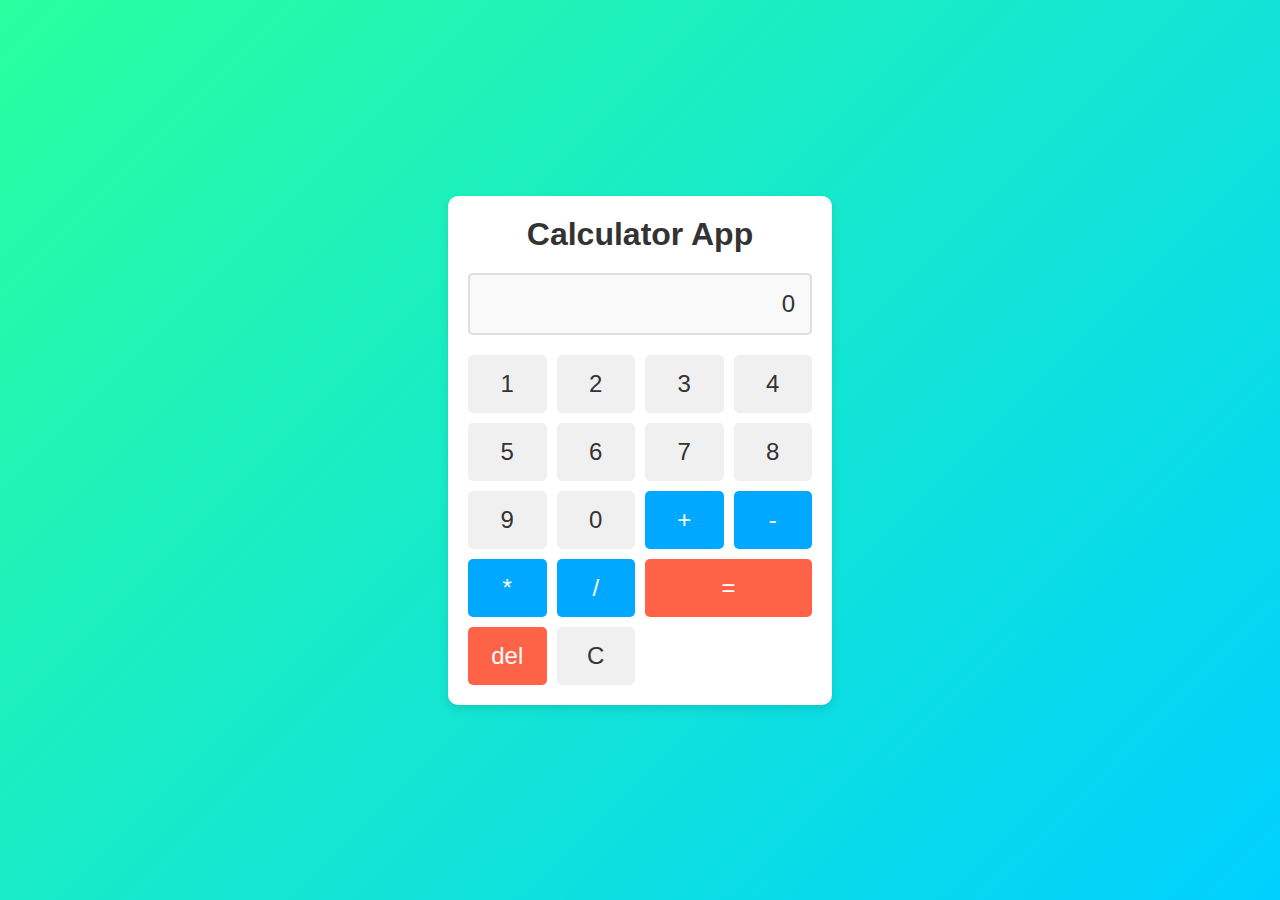
<file: Calculator/index.html>
<!DOCTYPE html>
<html lang="en">

<head>
    <meta charset="UTF-8">
    <meta name="viewport" content="width=device-width, initial-scale=1.0">
    <title>Calculator App</title>
    <link rel="stylesheet" href="style.css">
</head>

<body>
    
    <div class="container">
        <h1>Calculator App</h1>
        <div class="input-box">
            <input type="text" name="input" id="input" value="0">
        </div>
        <div class="buttons">
            <button onclick="appendNumber(1)">1</button>
            <button onclick="appendNumber(2)">2</button>
            <button onclick="appendNumber(3)">3</button>
            <button onclick="appendNumber(4)">4</button>
            <button onclick="appendNumber(5)">5</button>
            <button onclick="appendNumber(6)">6</button>
            <button onclick="appendNumber(7)">7</button>
            <button onclick="appendNumber(8)">8</button>
            <button onclick="appendNumber(9)">9</button>
            <button onclick="appendNumber(0)">0</button>
            <button onclick="appendOperator('+')" class="change">+</button>
            <button onclick="appendOperator('-')" class="change">-</button>
            <button onclick="appendOperator('*')" class="change">*</button>
            <button onclick="appendOperator('/')" class="change">/</button>
            <button class="calculate">=</button>
            <button class="delete">del</button>
            <button onclick="reset()">C</button>
        </div>

    </div>

    <script>
        const inputValue = document.querySelector('#input')
        function appendNumber(number) {
            if (inputValue.value === '0') {
                inputValue.value = number
            } else {
                inputValue.value += number
            }
        }
        function reset() {
            inputValue.value = '0'
        }
        function appendOperator(operator) {
            inputValue.value += operator
        }
        const cal = document.querySelector('.calculate');

        cal.addEventListener('click' , ()=>{
            let ans = eval(inputValue.value)
            inputValue.value = ans;
        })

        document.querySelector('.delete').addEventListener('click' ,()=>{
            let val = inputValue.value
            let s = val.substr(0 , val.length - 1);
            inputValue.value = s
        })
        
    </script>
</body>

</html>
</file>
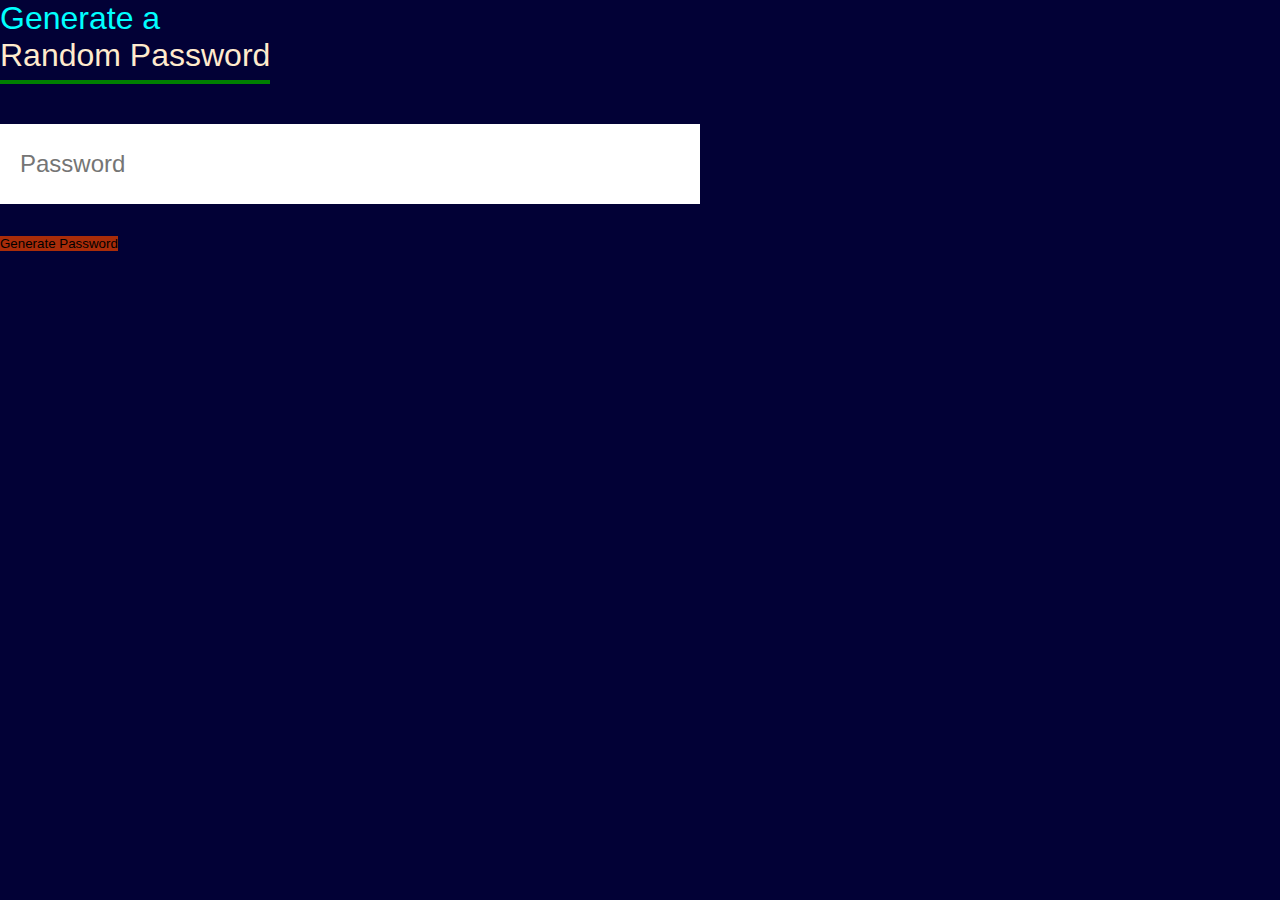
<file: PasswordGenerator/index.html>
<!DOCTYPE html>
<html lang="en">
<head>
    <meta charset="UTF-8">
    <meta name="viewport" content="width=device-width, initial-scale=1.0">
    <title>Random Password Generator</title>
    <link rel="stylesheet" href="style.css">
</head>
<body>
    <div class="container">
        <h1>Generate a <br><span>Random Password</span></h1>
        <div class="display">
            <input type="text" id="password" placeholder="Password">
        </div>
        <button>Generate Password</button>
    </div>
    
</body>

<script>
        const button = document.querySelector('button');

        button.addEventListener('click' , ()=>{
            console.log("I got clicked");
            let password = '';
            const Ucharacter = "ABCDEFGHIJKLMNOPQRSTUVWXYZ";
            const Lcharacter = "abcdefghijklmnopqrstuvwxyz";
            const number = "0123456789";
            const symbol = "!@#$%^&*()_+|?{}[]";
            const allChars = Ucharacter + Lcharacter + number + symbol;
            
            while(password.length < 12) {
                password += allChars[Math.floor(Math.random()*allChars.length)]
            }
            const generatedPassword = document.querySelector('input');
            console.log(generatedPassword);
            
            generatedPassword.value = password; 

        })
    </script>
</html>
</file>
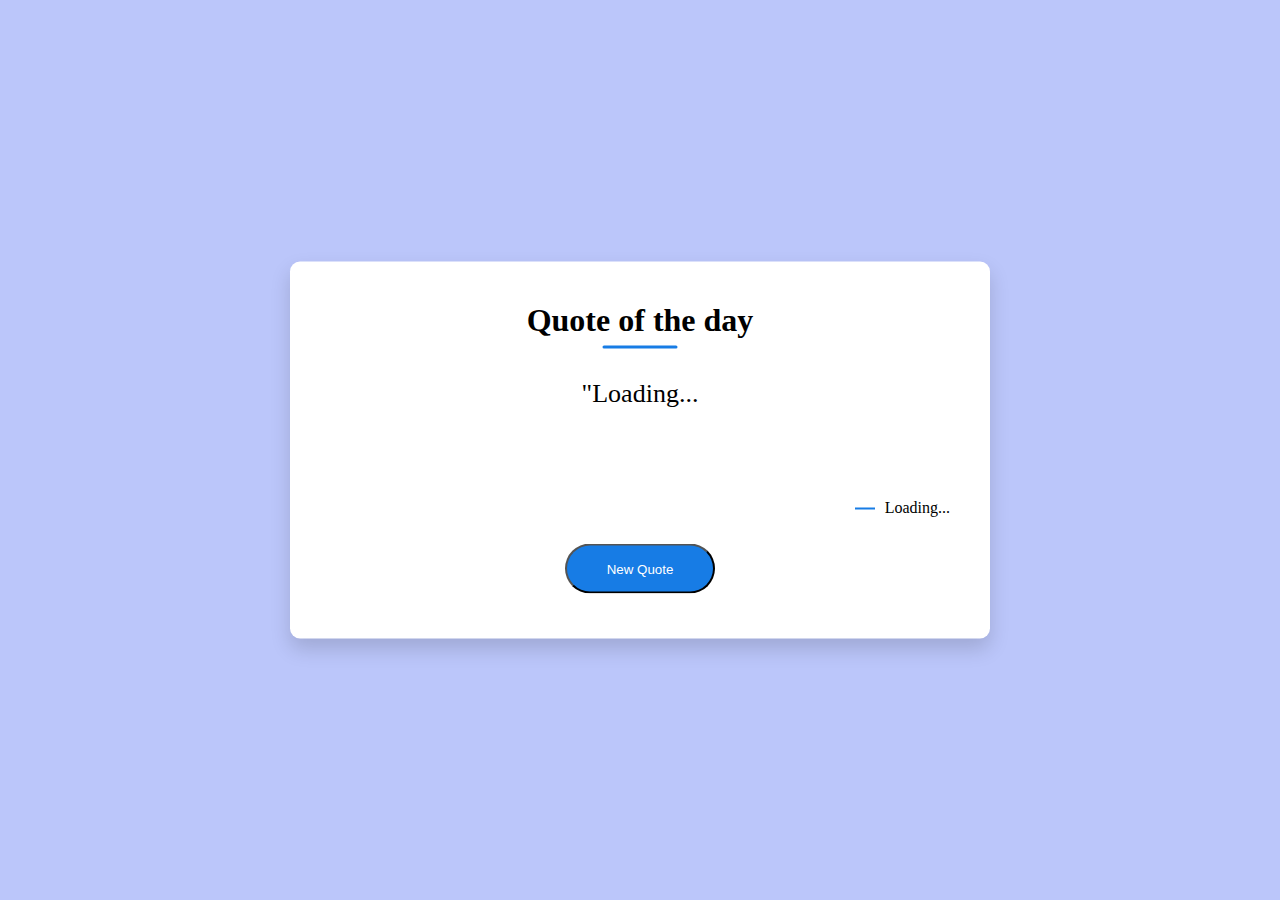
<file: Random Quotes/index.html>
<!DOCTYPE html>
<html lang="en">
<head>
    <meta charset="UTF-8">
    <meta name="viewport" content="width=device-width, initial-scale=1.0">
    <title>Random Quotes</title>
    <link rel="stylesheet" href="styles.css">
</head>
<body>
    <div class="quote-box">
        <h2>Quote of the day</h2>
        <blockquote>Loading...</blockquote>
        <span>Loading...</span>
        <div>
            <button>New Quote</button>
        </div>
    </div>
    <script>
        const quote = document.querySelector('blockquote')
        const span = document.querySelector('span')
        const url = "http://api.quotable.io/random";
                
        async function random() {
            let response = await fetch(url);
            let data = await response.json();
            quote.innerHTML = data.content + '"'
            span.innerHTML = data.author
        }
        random();
        document.querySelector('button').addEventListener('click',()=>{
            random();
        })
    </script>
</body>
</html>
</file>
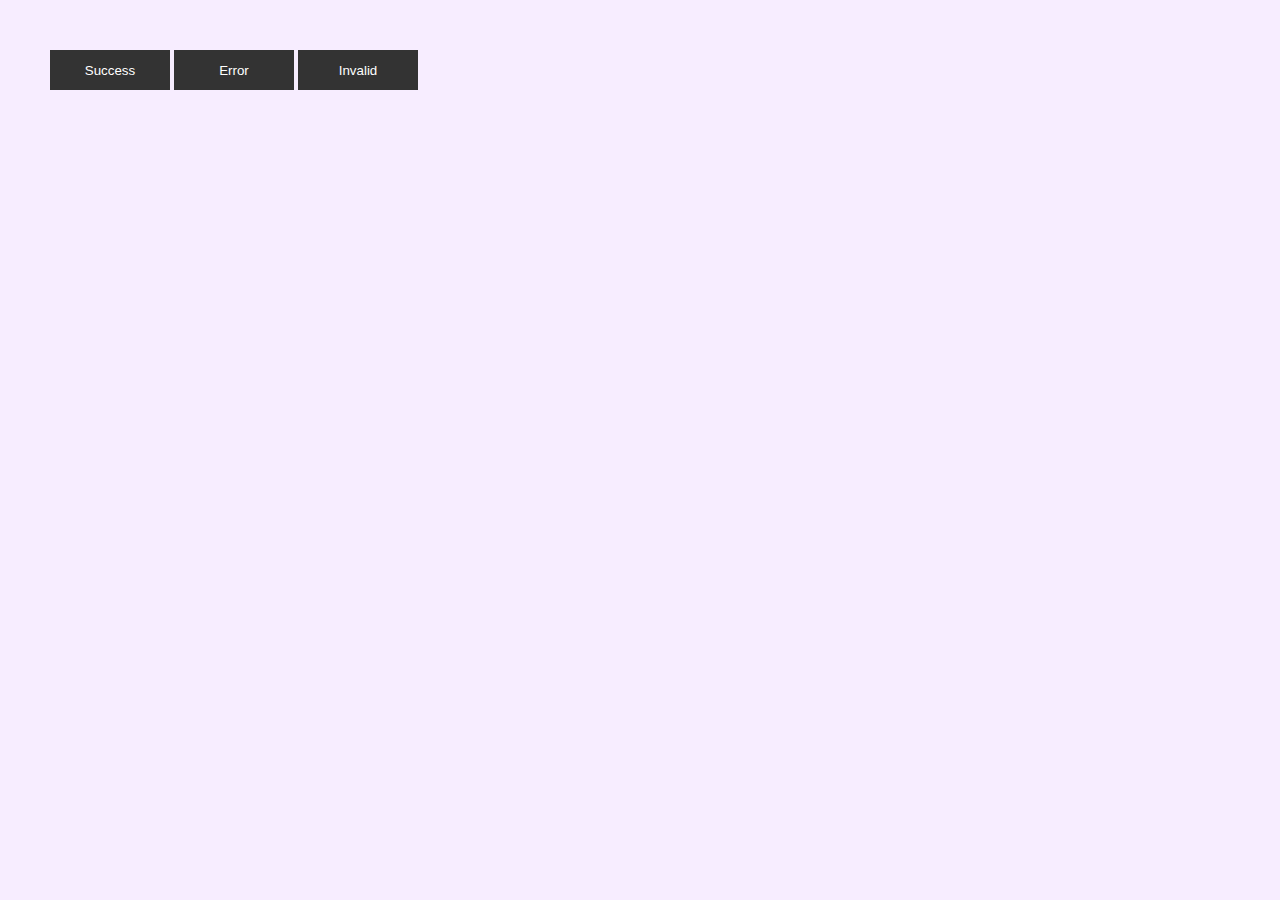
<file: Toast Notification/index.html>
<!DOCTYPE html>
<html lang="en">
<head>
    <meta charset="UTF-8">
    <meta name="viewport" content="width=device-width, initial-scale=1.0">
    <title>Document</title>
    <link rel="stylesheet" href="style.css">
    <link rel="stylesheet" href="https://cdnjs.cloudflare.com/ajax/libs/font-awesome/6.6.0/css/all.min.css" integrity="sha512-Kc323vGBEqzTmouAECnVceyQqyqdsSiqLQISBL29aUW4U/M7pSPA/gEUZQqv1cwx4OnYxTxve5UMg5GT6L4JJg==" crossorigin="anonymous" referrerpolicy="no-referrer" />
</head>
<body>
    <div class="buttons">
        <button onclick="showToast(successMsg)">Success</button>
        <button onclick="showToast(errorMsg)">Error</button>
        <button onclick="showToast(invalidMsg)">Invalid</button>
    </div>
    <div id="toastBox"></div>
    <script>
        let toastBox = document.querySelector('#toastBox')
        let successMsg = '<i class="fa-sharp fa-solid fa-circle-check"></i> successfully submitted'
        let errorMsg = '<i class="fa-solid fa-circle-xmark"></i> Please fix the error'
        let invalidMsg = '<i class="fa-solid fa-circle-exclamation"></i> Invalid input , check again'

        function showToast(msg) {
            let toast = document.createElement('div');
            toast.classList.add('toast');
            toast.innerHTML = msg
            toastBox.appendChild(toast)
            if(msg.includes('error')) {
                toast.classList.add('error')
            } else if(msg.includes('Invalid')) {
                toast.classList.add('invalid')
            }
            setTimeout(()=>{
                toast.remove()
            },6000)
        }
    </script>
</body>
</html>
</file>
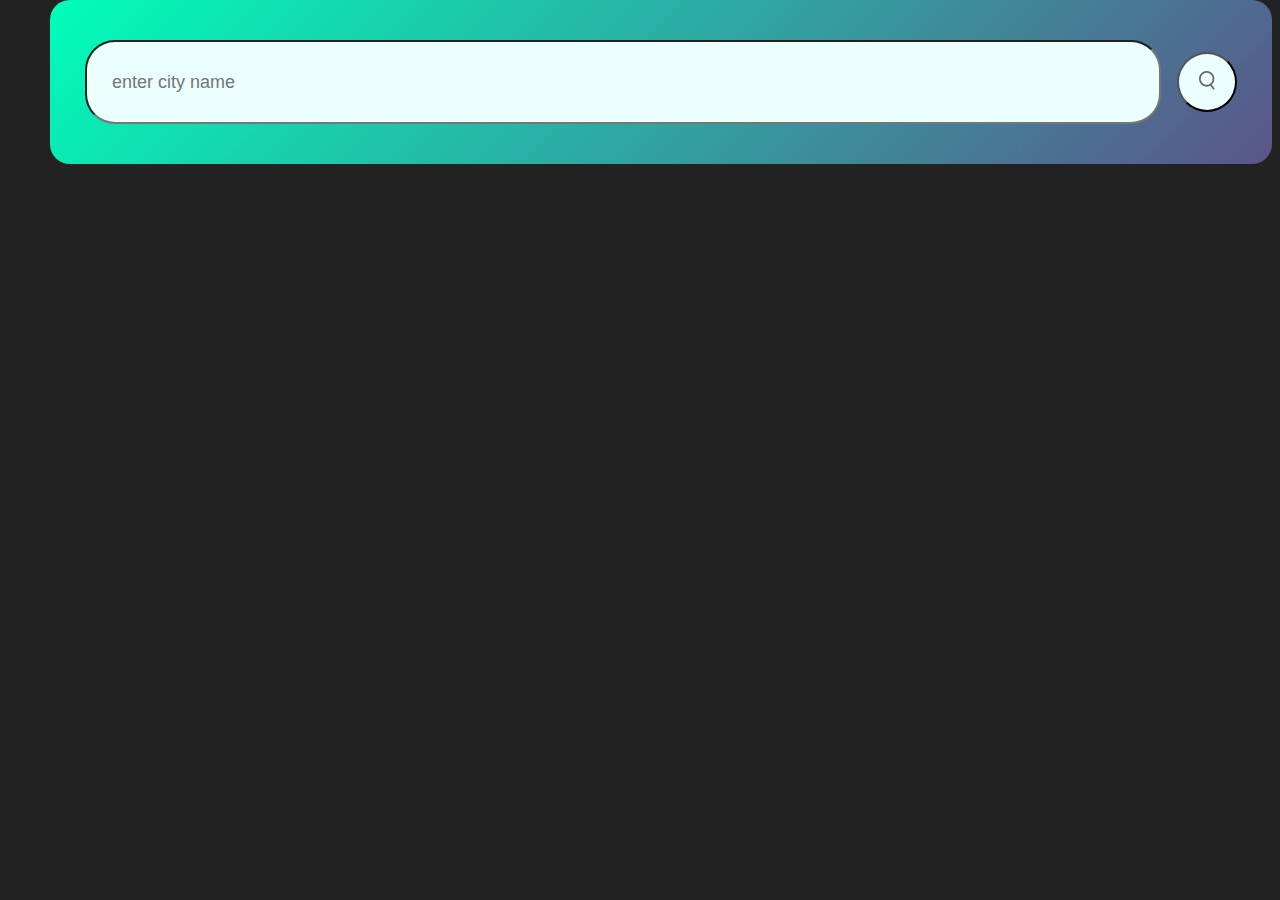
<file: Weather app/index.html>
<!DOCTYPE html>
<html lang="en">
<head>
    <meta charset="UTF-8">
    <meta name="viewport" content="width=device-width, initial-scale=1.0">
    <title>Weather App</title>
    <link rel="stylesheet" href="style.css">
</head>
<body>
    <div class="card">
        <div class="search">
            <input type="text" placeholder="enter city name",spellcheck="false">
            <button><img src="images/search.png"></button>
        </div>
        <div class="error">
            <p>Invalid city name</p>
        </div>
        <div class="weather">
            <img src="images/rain.png" class="weather-icon">
            <h1 class="temp">22°C</h1>
            <h2 class="city">New York</h2>
            <div class="details">
                <div class="col">
                    <img src="images/humidity.png">
                    <div>
                        <p class="humidity">50%</p>
                        <p>Humidity</p>
                    </div>
                </div>
                <div class="col">
                    <img src="images/wind.png">
                    <div>
                        <p class="wind">15 km/hr</p>
                        <p>Wind Speed</p>
                    </div>
                </div>
            </div>
        </div>
    </div>

<script>

    const key = 'cc9b4b770e94ce4c4ef78b6e97ca1163';
    const url = 'https://api.openweathermap.org/data/2.5/weather?units=metric&q='
    let searchBox = document.querySelector('.search input');
    let searchBtn = document.querySelector('.search button');
    
    searchBtn.addEventListener('click' , ()=>{
        checkWeather(searchBox.value);
    })
    async function checkWeather(city) {
        const response = await fetch(url + city + `&appid=${key}`)

        if(response.status === 404) {
            document.querySelector('.error').style.display = 'block'
            document.querySelector('.weather').style.display = 'none'
        } else {

        const data = await response.json();
        document.querySelector('.city').innerHTML = data.name;
        document.querySelector('.temp').innerHTML = Math.round(data.main.temp) + '°C';
        document.querySelector('.humidity').innerHTML = data.main.humidity + '%';
        document.querySelector('.wind').innerHTML = data.wind.speed + 'km/hr';

        let status = data.weather[0].main;
        const weatherIcon = document.querySelector('.weather-icon');
        if(status === 'Clouds') {
            weatherIcon.src = "images/clouds.png";
        } else if(status === 'Clear'){
            weatherIcon.src = "images/clear.png";
        } else if(status === 'drizzle'){
            weatherIcon.src = "images/drizzle.png";
        } else if(status === 'humidity'){
            weatherIcon.src = "images/humidity.png";
        } else if(status === 'mist'){
            weatherIcon.src = "images/mist.png";
        } else if(status === 'rain'){
            weatherIcon.src = "images/rain.png";
        } else if(status === 'snow'){
            weatherIcon.src = "images/snow.png";
        } else if(status === 'wind'){
            weatherIcon.src = "images/wind.png";
        }
        document.querySelector('.weather').style.display = 'block'
        document.querySelector('.error').style.display = 'none'
    }
}
</script>
</body>
</html>
</file>
<file: Calculator/style.css>
* {
    margin: 0;
    padding: 0;
    box-sizing: border-box;
    font-family: Arial, sans-serif;
}

body {
    display: flex;
    justify-content: center;
    align-items: center;
    height: 100vh;
    background: linear-gradient(135deg, rgba(0, 255, 140, 0.841), rgb(0, 208, 255));
}

.container {
    background: white;
    padding: 20px;
    border-radius: 10px;
    box-shadow: 0px 4px 10px rgba(0, 0, 0, 0.1);
    text-align: center;
}

h1 {
    margin-bottom: 20px;
    color: #333;
}

.input-box input {
    width: 100%;
    padding: 15px;
    font-size: 1.5em;
    text-align: right;
    border: 2px solid #ddd;
    border-radius: 5px;
    margin-bottom: 20px;
    color: #333;
    background-color: #f9f9f9;
}

.buttons {
    display: grid;
    grid-template-columns: repeat(4, 1fr);
    gap: 10px;
}

button {
    padding: 15px;
    font-size: 1.5em;
    border: none;
    border-radius: 5px;
    cursor: pointer;
    transition: background 0.2s;
    background-color: #f0f0f0;
    color: #333;
}

button:hover {
    background-color: #e0e0e0;
}

.change {
    background-color: #00a8ff;
    color: white;
}

.change:hover {
    background-color: #007bbf;
}

.calculate {
    grid-column: span 2;
    background-color: #ff6347;
    color: white;
}

.calculate:hover {
    background-color: #e5533d;
}

.delete {
    background-color: #ff6347;
    color: white;
}

.delete:hover {
    background-color: #e5533d;
}
</file>
<file: PasswordGenerator/style.css>
*{
    margin: 0;
    padding: 0;
    font-family: 'Poppins' , sans-serif;
    box-sizing: border-box;
}

body {
    background: #020136;
    color: aqua;
}

.container {
    margin: 12;
    width: 90;
    max-width: 700px;
}
.display{
    width: 100%;
    margin-top: 50px;
    margin-bottom: 30px;
    background: #fff;
    color: #333;
    display: flex;
    align-items: center;
    justify-content: space-between;
    padding: 26px 20px;
    background-repeat: 5px;
}

.container h1 {
    font-weight: 500;
    font-style: 45px;
}
.container h1 span {
    color: blanchedalmond;
    border-bottom: 4px solid green;
    padding-bottom: 7px;
}

.display input {
    border: 0;
    outline : 0;
    font-size: 24px;
}

.container button {
    border: 0;
    outline: 0;
    background: #a92c09;
}
</file>
<file: Random Quotes/styles.css>
* {
    margin: 0;
    padding: 0;
    box-sizing: border-box;
}

body {
    background: #bbc6fa;
}

.quote-box {
    background: #fff;
    width: 700px;
    position: absolute;
    top: 50%;
    left: 50%;
    transform: translate(-50%, -50%);
    padding: 40px;
    border-radius: 10px;
    text-align: center;
    box-shadow: 0 10px 20px 0px rgba(0, 0, 0, 0.15);
}

.quote-box h2 {
    font-size: 32px;
    margin-bottom: 40px;
    position: relative;
}

.quote-box h2::after {
    content: '';
    width: 75px;
    height: 3px;
    border-radius: 3px;
    background: rgb(23, 124, 229);
    position: absolute;
    bottom: -10px;
    left: 50%;
    transform: translate(-50%);
}

.quote-box blockquote {
    font-size: 26px;
    min-height: 110px;
}

.quote-box blockquote::before,
.quote-box blockquote ::after {
    content: '"'
}

.quote-box span {
    display: block;
    margin-top: 10px;
    float: right;
    position: relative;
}

.quote-box span::before {
    content: '';
    width: 20px;
    height: 2px;
    background: rgb(23, 124, 229);
    position: absolute;
    top: 50%;
    left: -30px;
}

.quote-box div {
    width: 100%;
    margin-top: 50px;
    display: flex;
    justify-content: center;
}

.quote-box button {
    background: rgb(23, 124, 229);
    color: #fff;
    border-radius: 25px;
    width: 150px;
    height: 50px;
    display: flex;
    align-items: center;
    justify-content: center;
    margin: 5px;
    cursor: pointer;
}
</file>
<file: Toast Notification/style.css>
*{
    margin: 0;
    padding: 0;
    box-sizing: border-box;
}
body{
    background: #f7edff;
}
.buttons{
    margin: 50px;
}
.buttons button{
    background: #333;
    color: #fff;
    border: 0;
    outline: 0;
    width: 120px;
    height: 40px;
    cursor: pointer;
}
#toastBox{
    position: absolute;
    bottom: 30px;
    right: 30px;
    display: flex;
    align-items: flex-end;
    flex-direction: column;
    overflow: hidden;
    padding: 20px;
}
.toast {
    width: 400px;
    height: 80px;
    background: #fff;
    font-weight: 500;
    margin: 15px 0;
    box-shadow: 0 0 20px rgba(0 , 0 , 0 , 0.3);
    display: flex;
    align-items: center;
    position: relative;
    animation: moveleft 0.6s reverse ;
}
@keyframes moveleft {
    100%{
        transform : translate(100%);
    }
}
.toast i{
    margin: 0 20px;
    font-size: 35px;
    color: green;
}
.toast.error i{
    color: red;
}
.toast.invalid i{
    color: orange;
}
.toast::after{
    content:'';
    position: absolute;
    left: 0;
    bottom: 0;
    width: 100%;
    height: 5px;
    background: green;
    animation:anim 5s linear forwards
}
@keyframes anim {
    100%{
        width: 0;
    }
}
.toast.error::after{
    background: red;
}
.toastinvalid::after{
    background: orange;
}
</file>
<file: Weather app/style.css>
*{
    margin: 0;
    padding: 0;
    font-family: 'Poppins',sans-serif;
}

body {
    background: #222;
}

.card {
    width: 90%;
    min-width: 470px;
    background: linear-gradient(135deg , #00feba,#5b548a);
    color: #fff;
    margin: 100px,auto 50px;
    border-radius: 20px;
    padding: 40px 35px;
    text-align: center;
    margin-left: 50px;
}

.search {
    width: 100%;
    display: flex;
    align-items: center;
    justify-content: space-between;
}
.search input {
    bottom: 0;
    outline: 0;
    background: #ebfffc;
    color: #555;
    padding: 10px 25px;
    height: 60px;
    border-radius: 30px;
    flex: 1;
    margin-right: 16px;
    font-size: 18px;
}

.search button {
    bottom: 0;
    outline: 0;
    background: #ebfffc;
    border-radius: 50%;
    width: 60px;
    height: 60px;
    cursor: pointer;
}
.search button img {
    width: 16px;
}
.weather-icon {
    width: 170px;
    margin-top: 30px;
}
.weather h1{
    font-size: 80px;
    font-weight: 500px;
}
.weather h2{
    font-size: 45px;
    font-weight: 400px;
    margin-top: -10px;
}
.details{
    display: flex;
    align-items: center;
    justify-content: space-between;
    padding: 0 20px;
    margin-top: 50px;
}
.col{
    display: flex;
    align-items: center;
    text-align: left;
}
.col img{
    width: 40px;
    margin-right: 10px;
}
.humidity , .wind {
    font-size: 28px;
    margin-top: -6px;
}
.weather {
    display: none;
}
.error{
    text-align: left;
    margin-left: 10px;
    font-size: 14px;
    margin-top: 10px;
    display: none;
}
</file>
